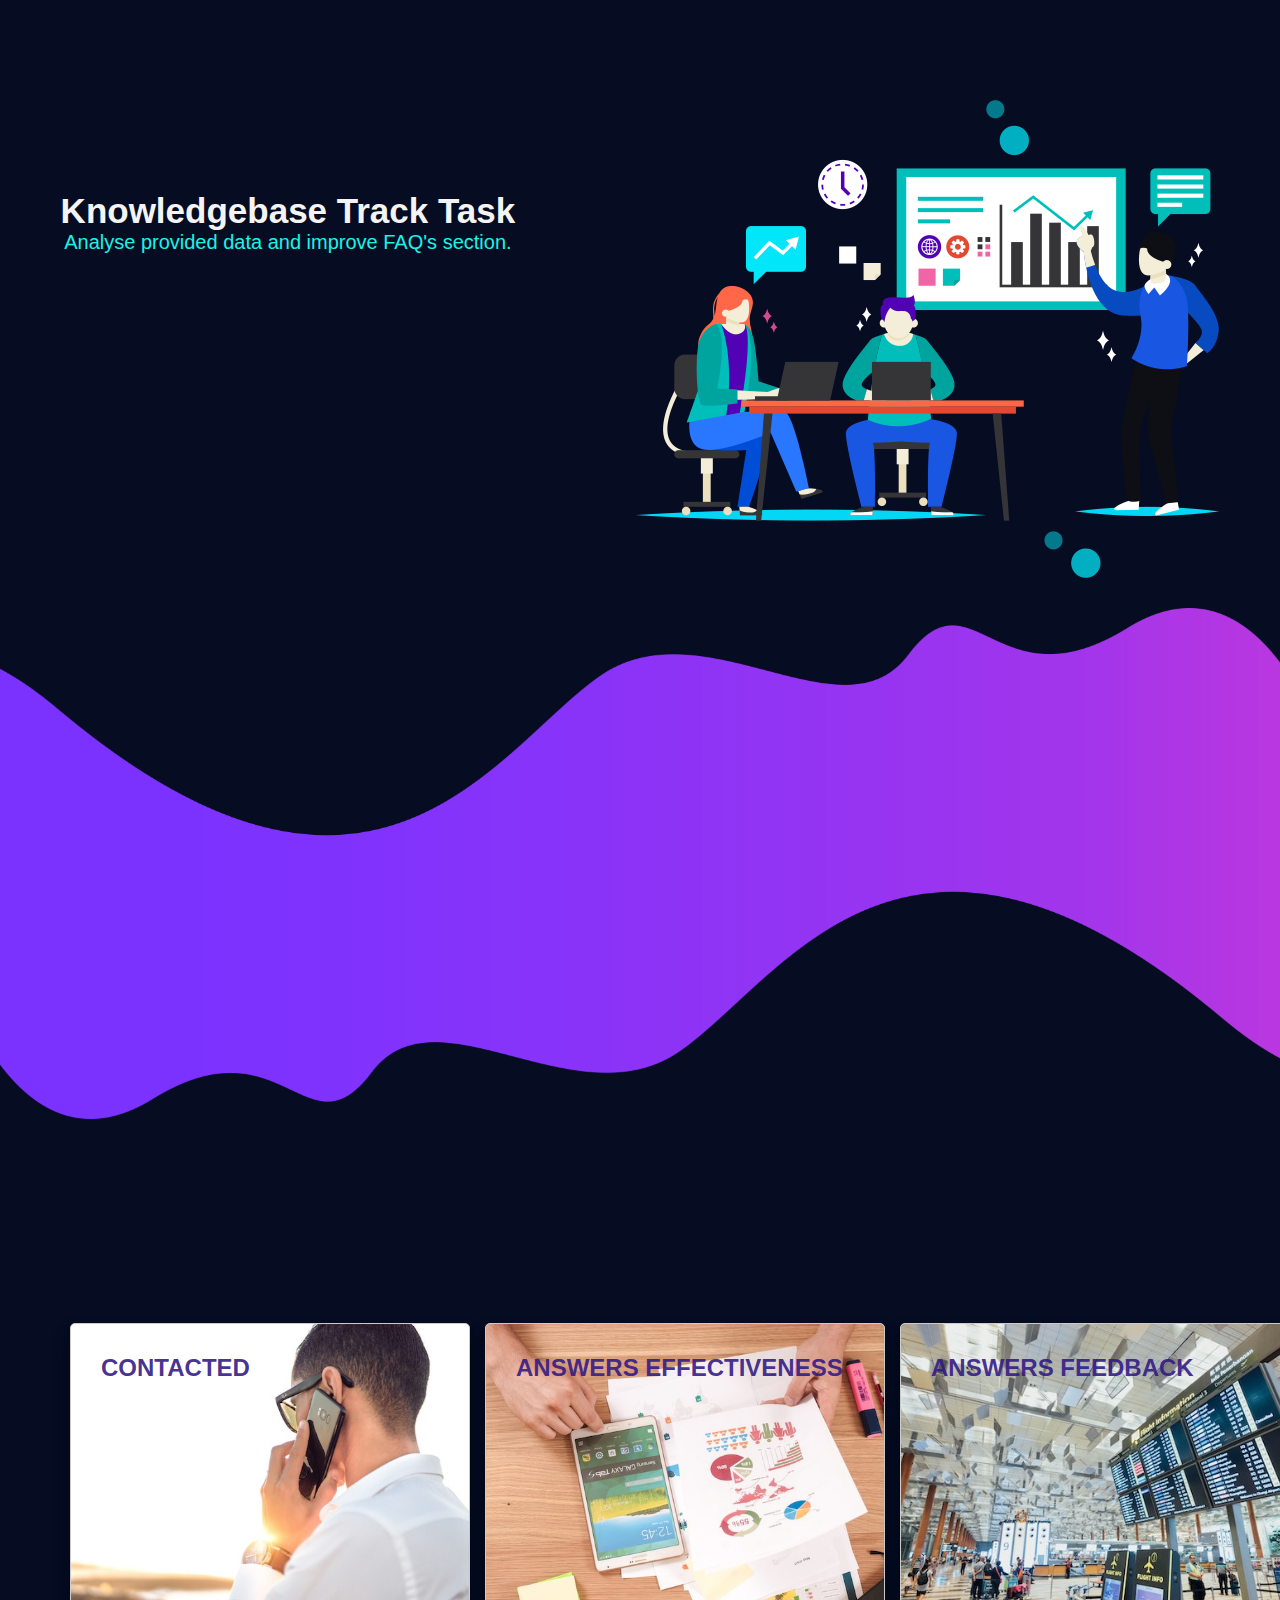
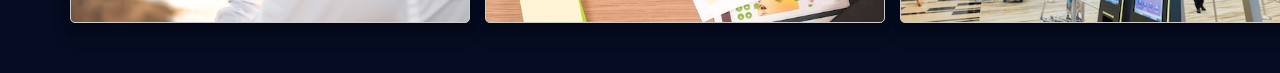
<file: index.html>
<!DOCTYPE html>
<html>

<head>
    <title>Front Page Flybe..</title>
    <meta charset="UTF-8">
    <meta name="viewport" content="width=device-width, initial-scale=1">
    <link rel="stylesheet" href="https://cdnjs.cloudflare.com/ajax/libs/font-awesome/4.7.0/css/font-awesome.min.css">
    <link rel='stylesheet' href='https://use.fontawesome.com/releases/v5.7.0/css/all.css' integrity='sha384-lZN37f5QGtY3VHgisS14W3ExzMWZxybE1SJSEsQp9S+oqd12jhcu+A56Ebc1zFSJ' crossorigin='anonymous'>
<!--    <link href="https://unpkg.com/aos@2.3.1/dist/aos.css" rel="stylesheet">-->
    <link rel="stylesheet" href="main.css">
</head>

<body>

    <header id="flex-sec">
        <div class="main-message">
                    
                    <h1> Knowledgebase Track Task </h1>
                    <p>
                        Analyse provided data and improve FAQ's section.
                    </p>
                </div>
            <img src="banner-img.png" alt="">
       </header>

      <img class="break-img" src="registration-bg.png" alt="">
      
    <section id="grid-sec">
            <div id="c1" class="fullCard" data-aos="fade-right">
                <h2>Contacted </h2>
                <div class="links">
                    <i class="fas fa-info-circle modal-open" data-modal="modal1"></i>

                    <a href="contacted.html" class="pLinks"><i class="fas fa-eye"></i> View </a>
                </div>
            </div>
            <!--end card 1 -->
            <div id="c2" class="fullCard" data-aos="fade-right">
                <h2>Answers Effectiveness</h2>
                <div class="links">
                    <i class="fas fa-info-circle modal-open" data-modal="modal2"></i>
                    <a href="AnswerEffectiveness.html" class="pLinks"><i class="fas fa-eye"></i> View </a>
                </div>
            </div>
            <!--end card 2 -->
            <div id="c3" class="fullCard" data-aos="fade-right">
                <!--start card 3 -->
                <h2>Answers Feedback</h2>
                <div class="links">
                    <i class="fas fa-info-circle modal-open" data-modal="modal3"></i>
                    <a href="accordion.html" class="pLinks"><i class="fas fa-eye"></i> View </a>
                </div>
            </div>
            <!--end card 3 -->
    </section>
    <!--end grid -->


    <!--overlay section-->
    <div class="modal" id="modal1">
        <div class="modal-content">
            <div class="modal-header"><i class="far fa-times-circle icon modal-close"></i>Description</div>
           <div class="modal-body">
                <h5>click view to see chart</h5>
            </div>
        </div>
    </div>
    <div class="modal" id="modal2">
        <div class="modal-content">
            <div class="modal-header"><i class="far fa-times-circle icon modal-close"></i>Description</div>
            <div class="modal-body">
                <h5>click view to see chart</h5>
            </div>
        </div>
    </div>

    <div class="modal" id="modal3">
        <div class="modal-content">
            <div class="modal-header"><i class="far fa-times-circle icon modal-close"></i>Description</div>
           <div class="modal-body">
                <h5>click view to see chart</h5>
            </div>
        </div>
    </div>
    <!--End overlay section-->

    <script src="http://code.jquery.com/jquery-2.2.4.min.js" integrity="sha256-BbhdlvQf/xTY9gja0Dq3HiwQF8LaCRTXxZKRutelT44=" crossorigin="anonymous"></script>
<!--
    <script src="https://unpkg.com/aos@2.3.1/dist/aos.js"></script>
    <script>
        AOS.init({
            easing: 'ease-out-back',
            duration: 1000,
            delay: 400,
            once: true,
            disable: 'mobile'
        });
    </script>
-->
<script src="overlay.js"></script>
</body>

</html>
</file>
<file: main.css>
* {
    box-sizing: border-box;
    margin: 0;
    padding: 0;
}

 body{
            font-family: Arial, Helvetica, sans-serif;
            background-color: #060c21;
        }


/*Header section*/

#flex-sec{
    display: flex;
    color: #f4f4f4;
    text-align: center;
    justify-content: space-around;
    margin-top: 100px;
    margin-bottom: 30px; 
}

#flex-sec h1{
    font-size: 35px;
    margin-top: 20%;
    
}

#flex-sec p{
    font-size: 20px;
    color:#1bf2ea;
}

#flex-sec img{

}

.break-img{
    width: 100%;
     margin-bottom: 50px; 
}

@media screen and (max-width: 600px) {
    
   #flex-sec{
    display: block;
    width: 100%;
}

#flex-sec h1{
    margin-top: auto;
}
    
#flex-sec img{
   width: 80%;
   margin: 45px auto;
  } 
}



/*OVERLAY MODAL EFFECT*/
.modal-open {
    position: absolute;
    top: 5px;
    right: 3px;
    cursor: pointer;
}

.modal {
    position: fixed;
    top: 0;
    left: 0;
    right: 0;
    bottom: 0;
    background: rgba(0, 0, 0, 0.5);
    z-index: 2;
    display: none;
    animation: modal-open .5s;
}


.modal-content {
    position: absolute;
    top: 50%;
    left: 50%;
    transform: translate(-50%, -50%);
    -ms-transform: translate(-50%, -50%);
    background: #454b58;
    width: 50%;
    margin-left: auto;
    margin-right: auto;
    padding: 8px 24px;
    border-radius: 4px;
    z-index: 4;
}


.modal-header {
    color: #e7d5ff;
    font-weight: 500;
    padding: 10px 0;
    font-size: 26px;
}

.modal-header .modal-close {
    position: absolute;
    top: 2px;
    right: 1px;
    font-size: 25px;
    color: #e7d5ff;
    border: 0;
    outline: 0;
    padding: 5px 8px;
    border-radius: 50%;
    cursor: pointer;
}


.modal-body {
    padding: 15px 0;
    text-align: center;
    text-decoration: none;
}


.modal-body ul {
    list-style-type: none;
}

.modal-body li {
    display: inline-block;
    padding-right: 6px;
}

.modal-body p {
    text-align: justify;
    color: #e7d5ff;
}

.modal-body,
.projectInfo {
    list-style-type: none;
    line-height: 1.8em;
    color:#e7d5ff;
    font-size: 20px;
    text-align: center;
}

@keyframes modal-open {
    from {
        opacity: 0;
    }

    to {
        opacity: 1;
    }

}

@media screen and (max-width: 600px) {

    .modal-content {
        width: 100%;
    }

}
/* END OVERLAY MODAL EFFECT*/



/*GRID EFFECT*/
#grid-sec{
    display: grid;
    grid-template-columns: 1fr 1fr 1fr;
    grid-gap: 35px 15px;
    margin: 150px 50px 50px 70px;
}


#c1,
#c2,
#c3
 {
    box-shadow: 0 10px 20px rgba(0, 0, 0, 0.19), 0 6px 6px rgba(0, 0, 0, 0.23);
    background-color: #ffffff;
}

#c1 {
    background-image: url("hassanNew.jpg");
    background-repeat: no-repeat;
    background-size: cover;
    background-position: center;
    color: rgba(49, 24, 131, 0.9);
}

#c2 {
    background-image: url("williamNew.jpg");
    background-repeat: no-repeat;
    background-size: cover;
    background-position: center;
    color:  rgba(49, 24, 131, 0.9);
}

#c3 {
    background-image: url("chuttersnapNew.jpg");
    background-repeat: no-repeat;
    background-size: cover;
    background-position: center;
    color: rgba(49, 24, 131, 0.9);
}




.fullCard {
    position: relative;
    height: 300px;
    width: 400px;
    border: 1px solid #ccc;
    border-radius: 5px;
    padding: 30px;
    text-transform: uppercase;
}

.links {
    position: absolute;
    bottom: 0;
    left: 0;
    background: rgb(0, 0, 0);
    background: rgba(0, 0, 0, 0.4);
    width: 100%;
    height: 100%;
    transition: 2s ease;
    font-size: 22px;
    padding-top: 35%;
    margin-left: 0;
    text-align: center;
    opacity: 0;
}

.pLinks {
    text-decoration: none;
    color: rgba(49, 24, 131, 0.9);
    border: 1px solid  rgba(49, 24, 131, 0.9);
    border-radius: 4px;
    padding: 10px 20px;
}

#c1:hover .links,
#c2:hover .links,
#c3:hover .links,
#c1:hover .overlay,
#c2:hover .overlay,
#c3:hover .overlay
{
    opacity: 1;
}

.pLinks:hover {
    color: #060c21;
    background:#eb648c;
}

#c1:hover h2,
#c2:hover h2,
#c3:hover h2,
            {
    opacity: 0;
}




@media screen and (max-width: 600px) {

    #grid-sec {
        display: block;
        width: 100%;
        grid-row-gap: 20px;
        border: 1px solid #0a0f4a;
        margin: 0;
    }

    #c1,
    #c2,
    #c3,
     {
        width: 100%;
       margin-left: 0;
    }
    
     .pLinks{
        background:#eb648c;
    }
    
    .links{
        opacity: 1;
    }

    .fullCard {
        width: 100%;
    }
}
</file>
